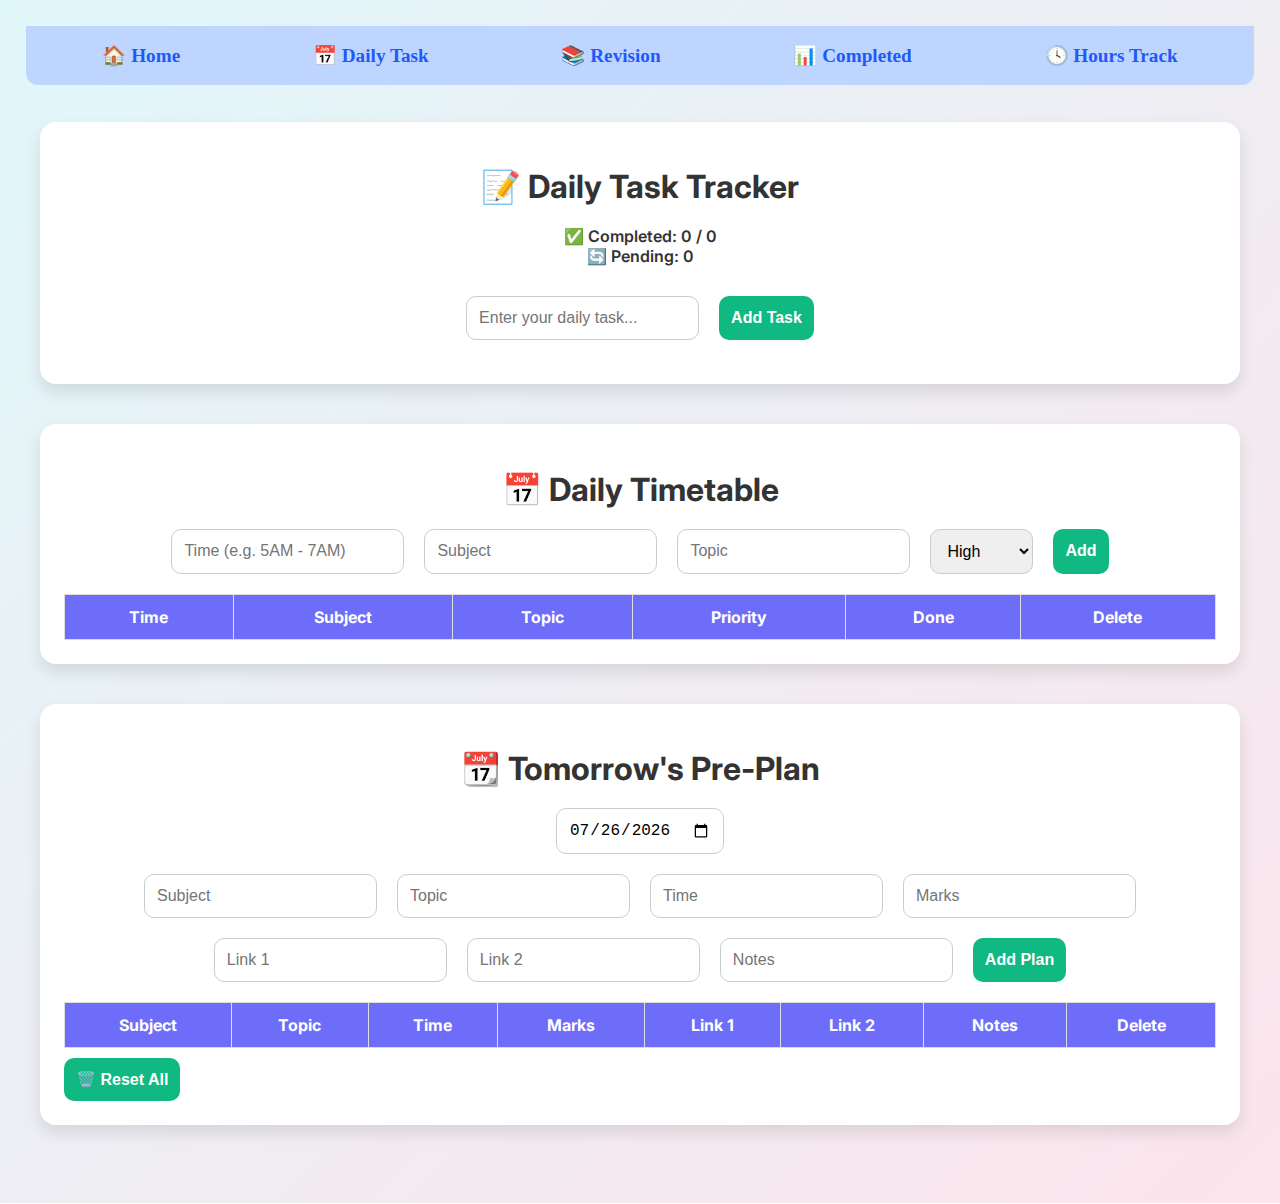
<file: DailyTask.html>
<!DOCTYPE html>
<html lang="en">
<head>
  

<head>
  <meta charset="UTF-8">
  <meta name="viewport" content="width=device-width, initial-scale=1.0">
  <title>TNPSC Daily Planner</title>
  <link href="https://fonts.googleapis.com/css2?family=Inter:wght@400;600&display=swap" rel="stylesheet">
  <style>
    body {
      font-family: 'Inter', sans-serif;
      background: linear-gradient(135deg, #e0f7fa, #fce4ec);
      color: #333;
      padding: 10px;
    }

    iframe.nav-frame {
      width: 100%;
      height: 80px;
      border: none;
    }

    .wrapper {
      max-width: 1200px;
      margin: auto;
      padding: 20px;
    }

    .card {
      background: #fff;
      border-radius: 16px;
      padding: 24px;
      margin-bottom: 40px;
      box-shadow: 0 8px 16px rgba(0,0,0,0.1);
      transition: transform 0.2s;
    }


    h1, h2 {
      text-align: center;
      margin-bottom: 20px;
    }

    .input-group, .task-input, .preplan-inputs {
      display: flex;
      flex-wrap: wrap;
      gap: 20px;
      margin-bottom: 20px;
      justify-content: center;
    }

    input, select, button {
      padding: 12px;
      font-size: 16px;
      border-radius: 10px;
      border: 1px solid #ccc;
      min-width: 10px;
    }

    button {
      background: #10b981;
      color: white;
      border: none;
      font-weight: 600;
      cursor: pointer;
     

    }

    button:hover {
      background: #059669;
    }

    table {
      width: 100%;
      border-collapse: collapse;
      text-align: center;
      margin-top: 20px;
    }

    th {
      padding: 12px;
      border: 1px solid #ddd;
      background-color: rgb(109, 109, 250);
      color: white;
    }

    td {
      padding: 12px;
      border: 1px solid #ddd;
    }

    ul {
      list-style: none;
      padding: 0;
    }

    .task-item {
      display: flex;
      justify-content: space-between;
      background: #f9fafb;
      padding: 10px 16px;
      border-radius: 8px;
      margin-bottom: 10px;
      gap: 20px;
    }
      
    .task-name{
      color:black;
      text-align: center;
      padding: 10px;
      font-weight: lighter;
      font-size: larger;
    }

    .task-item input[type="checkbox"] {
      transform: scale(2);
      margin-right: 10px;
    }

    input[type="checkbox"] {
      transform: scale(1.7);
      margin-right: 10px;
    }

    .task-item button {
      background: #ef4444;
    }

    .task-item button:hover {
      background: #dc2626;
    }

    .stats {
      text-align: center;
      font-weight: 600;
      margin-bottom: 10px;
    }
  </style>
</head>
<body>
  <iframe src="navbar.html" class="nav-frame"></iframe>
  <div class="wrapper">
    <div class="card">
      <h1>📝 Daily Task Tracker</h1>
      <div class="stats" id="statsBox"></div> <br>
      <div class="task-input">
        <input type="text" id="taskInput" placeholder="Enter your daily task...">
        <button onclick="addTask()">Add Task</button>
      </div>
      <ul id="taskList"></ul>
    </div>

    <div class="card">
      <h1>📅 Daily Timetable</h1>
      <div class="input-group">
        <input type="text" id="time" placeholder="Time (e.g. 5AM - 7AM)">
        <input type="text" id="subject" placeholder="Subject">
        <input type="text" id="topic" placeholder="Topic">
        <select id="priority">
          <option value="High">High</option>
          <option value="Medium">Medium</option>
          <option value="Low">Low</option>
        </select>
        <button onclick="addEntry()">Add</button>
      </div>
      <table>
        <thead>
          <tr>
            <th>Time</th>
            <th>Subject</th>
            <th>Topic</th>
            <th>Priority</th>
            <th>Done</th>
            <th>Delete</th>
          </tr>
        </thead>
        <tbody id="timetable-body"></tbody>
      </table>
    </div>

    <div class="card">
      <h1>📆 Tomorrow's Pre-Plan</h1>
      <div class="input-group">
        <input type="date" id="planDate">
      </div>
      <div class="preplan-inputs">
        <input id="subjectInput" placeholder="Subject">
        <input id="topicInput" placeholder="Topic">
        <input id="timeInput" placeholder="Time">
        <input id="marksInput" placeholder="Marks">
        <input id="linkInput" placeholder="Link 1">
        <input id="linkInput2" placeholder="Link 2">
        <input id="notesInput" placeholder="Notes">
        <button onclick="addPlan()">Add Plan</button>
      </div>
      <table id="planTable">
        <thead>
          <tr>
            <th>Subject</th><th>Topic</th><th>Time</th><th>Marks</th><th>Link 1</th><th>Link 2</th><th>Notes</th><th>Delete</th>
          </tr>
        </thead>
        <tbody></tbody>
      </table>
      <button style="margin-top:10px" onclick="resetPlans()">🗑️ Reset All</button>
    </div>
  </div>





  <script>
    window.onload = () => {
      autoResetIfNewDay();
      loadTasks();
      updateStats();
    };

    function autoResetIfNewDay() {
      const lastDate = localStorage.getItem("lastResetDate");
      const today = new Date().toISOString().split("T")[0];
      if (lastDate !== today) {
        let tasks = JSON.parse(localStorage.getItem("dailyTasks")) || [];
        tasks.forEach(task => task.done = false);
        localStorage.setItem("dailyTasks", JSON.stringify(tasks));
        localStorage.setItem("lastResetDate", today);
      }
    }

    function loadTasks() {
      const savedTasks = JSON.parse(localStorage.getItem("dailyTasks")) || [];
      savedTasks.forEach(task => addTask(task.name, task.done));
    }

    function addTask(nameFromMemory = null, done = false) {
      const input = document.getElementById("taskInput");
      const taskName = nameFromMemory || input.value.trim();
      if (!taskName) return;

      const taskList = document.getElementById("taskList");
      const li = document.createElement("li");
      li.className = "task-item";

      const checkbox = document.createElement("input");
      checkbox.type = "checkbox";
      checkbox.checked = done;
      checkbox.onchange = () => {
        saveTasks();
        updateStats();
      };

      const span = document.createElement("span");
      span.className = "task-name";
      span.textContent = taskName;

      const deleteBtn = document.createElement("button");
      deleteBtn.textContent = "❌";
      deleteBtn.className = "delete-btn";
      deleteBtn.onclick = () => {
        taskList.removeChild(li);
        saveTasks();
        updateStats();
      };

      li.appendChild(checkbox);
      li.appendChild(span);
      li.appendChild(deleteBtn);
      taskList.appendChild(li);

      if (!nameFromMemory) input.value = "";

      saveTasks();
      updateStats();
    }

    function saveTasks() {
      const taskList = document.querySelectorAll(".task-item");
      const tasks = [];
      taskList.forEach(item => {
        const name = item.querySelector(".task-name").textContent;
        const done = item.querySelector("input[type='checkbox']").checked;
        tasks.push({ name, done });
      });
      localStorage.setItem("dailyTasks", JSON.stringify(tasks));
    }

    function updateStats() {
      const taskItems = document.querySelectorAll(".task-item");
      let total = taskItems.length;
      let completed = 0;

      taskItems.forEach(item => {
        if (item.querySelector("input[type='checkbox']").checked) completed++;
      });

      const statsBox = document.getElementById("statsBox");
      if (statsBox) {
        statsBox.innerHTML = `
          ✅ Completed: ${completed} / ${total} <br>
          🔄 Pending: ${total - completed}
        `;
      }
    }

    const timetable = JSON.parse(localStorage.getItem('dailyTimetable') || '[]');

    function save() {
      localStorage.setItem('dailyTimetable', JSON.stringify(timetable));
    }

    function render() {
      const tbody = document.getElementById("timetable-body");
      tbody.innerHTML = "";
      timetable.forEach((entry, index) => {
        const row = document.createElement("tr");
        row.innerHTML = `
          <td>${entry.time}</td>
          <td>${entry.subject}</td>
          <td>${entry.topic}</td>
          <td>${entry.priority}</td>
          <td><input type="checkbox" ${entry.done ? "checked" : ""} onchange="toggleDone(${index})"></td>
          <td><button onclick="deleteEntry(${index})">🗑️</button></td>
        `;
        tbody.appendChild(row);
      });
    }

    function addEntry() {
      const time = document.getElementById("time").value.trim();
      const subject = document.getElementById("subject").value.trim();
      const topic = document.getElementById("topic").value.trim();
      const priority = document.getElementById("priority").value;
      if (!time || !subject || !topic) return alert("Fill all fields!");
      timetable.push({ time, subject, topic, priority, done: false });
      save();
      render();
      document.getElementById("time").value = "";
      document.getElementById("subject").value = "";
      document.getElementById("topic").value = "";
    }

    function toggleDone(index) {
      timetable[index].done = !timetable[index].done;
      save();
      render();
    }

    function deleteEntry(index) {
      if (confirm("Delete this entry?")) {
        timetable.splice(index, 1);
        save();
        render();
      }
    }

    

  function getPlanKey() {
    return `plans-${document.getElementById('planDate').value}`;
  }

  function addPlan() {
    const subject = document.getElementById("subjectInput").value;
    const topic = document.getElementById("topicInput").value;
    const time = document.getElementById("timeInput").value;
    const marks = document.getElementById("marksInput").value;
    const link = document.getElementById("linkInput").value;
    const link2 = document.getElementById("linkInput2").value;
    const notes = document.getElementById("notesInput").value;

    if (!subject || !topic) return;

    const plan = { subject, topic, time, marks, link, link2, notes };
    const key = getPlanKey();
    const plans = JSON.parse(localStorage.getItem(key)) || [];
    plans.push(plan);
    localStorage.setItem(key, JSON.stringify(plans));
    renderPlans();

    document.getElementById("subjectInput").value = "";
    document.getElementById("topicInput").value = "";
    document.getElementById("timeInput").value = "";
    document.getElementById("marksInput").value = "";
    document.getElementById("linkInput").value = "";
    document.getElementById("linkInput2").value = "";
    document.getElementById("notesInput").value = "";
  }

  function renderPlans() {
    const key = getPlanKey();
    const plans = JSON.parse(localStorage.getItem(key)) || [];
    const tbody = document.querySelector("#planTable tbody");
    tbody.innerHTML = "";

   plans.forEach((p, i) => {
  const row = document.createElement("tr");
  row.innerHTML = `
    <td>${p.subject}</td>
    <td>${p.topic}</td>
    <td>${p.time}</td>
    <td>${p.marks}</td>
    <td><a href="${p.link}" target="_blank">📤</a></td>
    <td>${p.link2 ? `<a href="${p.link2}" target="_blank">📤</a>` : ""}</td>
    <td>${p.notes}</td>
    <td><button onclick="deletePlan(${i})">❌</button></td>
  `;
  tbody.appendChild(row);
});
  }

  function deletePlan(index) {
    const key = getPlanKey();
    const plans = JSON.parse(localStorage.getItem(key)) || [];
    plans.splice(index, 1);
    localStorage.setItem(key, JSON.stringify(plans));
    renderPlans();
  }

  function resetPlans() {
    const key = getPlanKey();
    if (confirm("Are you sure you want to reset all plans for selected date?")) {
      localStorage.removeItem(key);
      renderPlans();
    }
  }

  document.getElementById("planDate").addEventListener("change", renderPlans);
  document.getElementById("planDate").value = new Date().toISOString().split("T")[0]; // default today
  renderPlans();
  render();
</script>
</body>
</html>
</file>
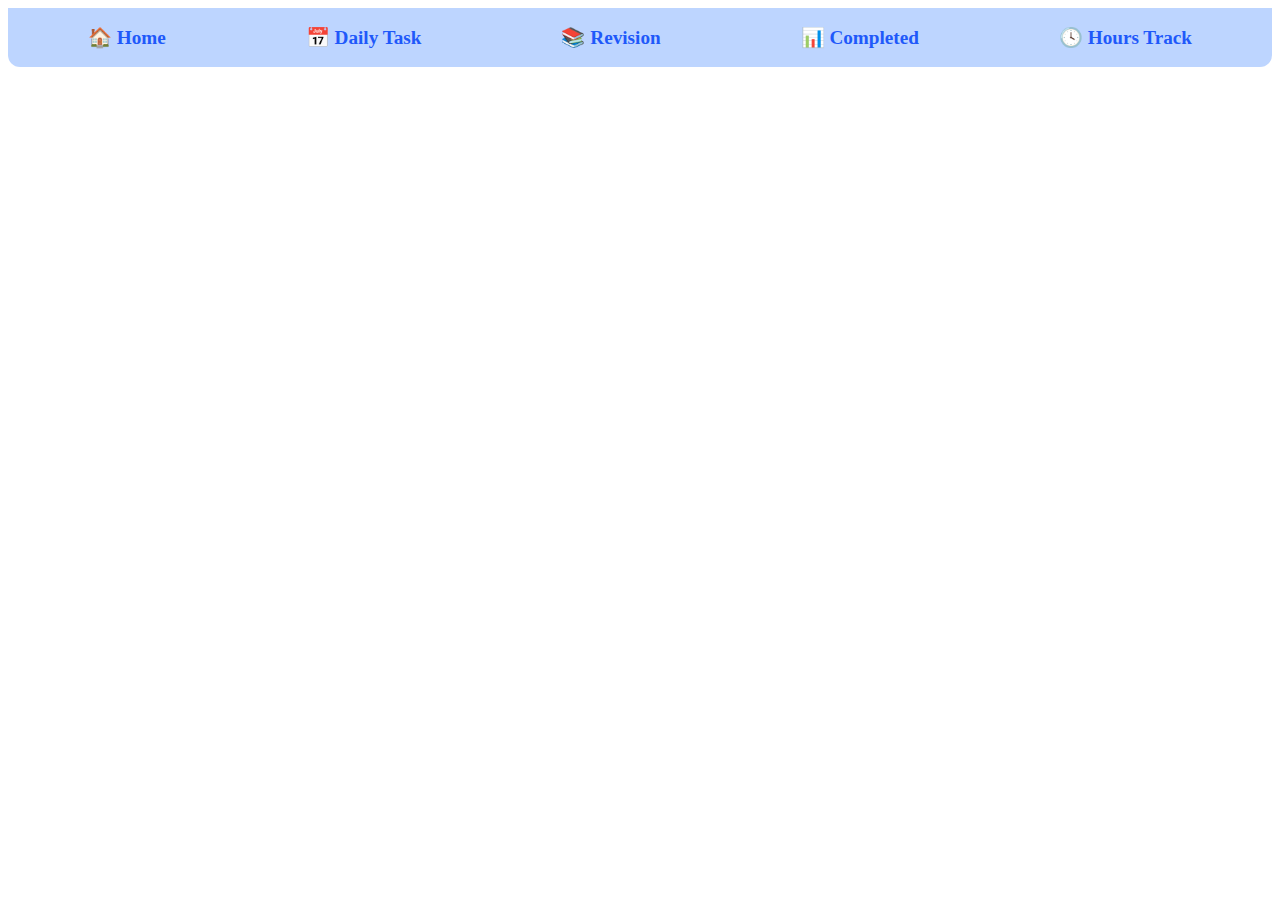
<file: navbar.html>
<!DOCTYPE html>
<html lang="en">
<head>
    <meta charset="UTF-8" />
  <meta name="viewport" content="width=device-width, initial-scale=1.0"/>
  <title>Navbar List</title>

  <style>

    .navbar {
  display: flex;
  justify-content: space-around;
  background-color: hsl(218, 100%, 87%);
  padding: 10px;
  border-radius: 0 0 12px 12px;
  position: sticky;
  top: 0;
  z-index: 10;
  
}

.navbar a {
  color: #1f59fa;
  font-weight: bolder;
  font-size: 120%;
  text-decoration: none;
  padding: 8px 12px;
  border-radius: 8px;
  transition: background 0.3s ease;
}

.navbar a:hover {
  background: #3030d4;
  color: white;
}

  </style>
</head>
<body>
<div class="navbar">
  <a href="index.html" target="_top">🏠 Home</a>
  <a href="DailyTask.html" target="_top">📅 Daily Task</a>
  <a href="Revision.html" target="_top">📚 Revision</a>
  <a href="CompletedChart.html" target="_top">📊 Completed</a>
  <a href="HourTrack.html" target="_top">🕓 Hours Track</a>
</div>
</body>
</file>
